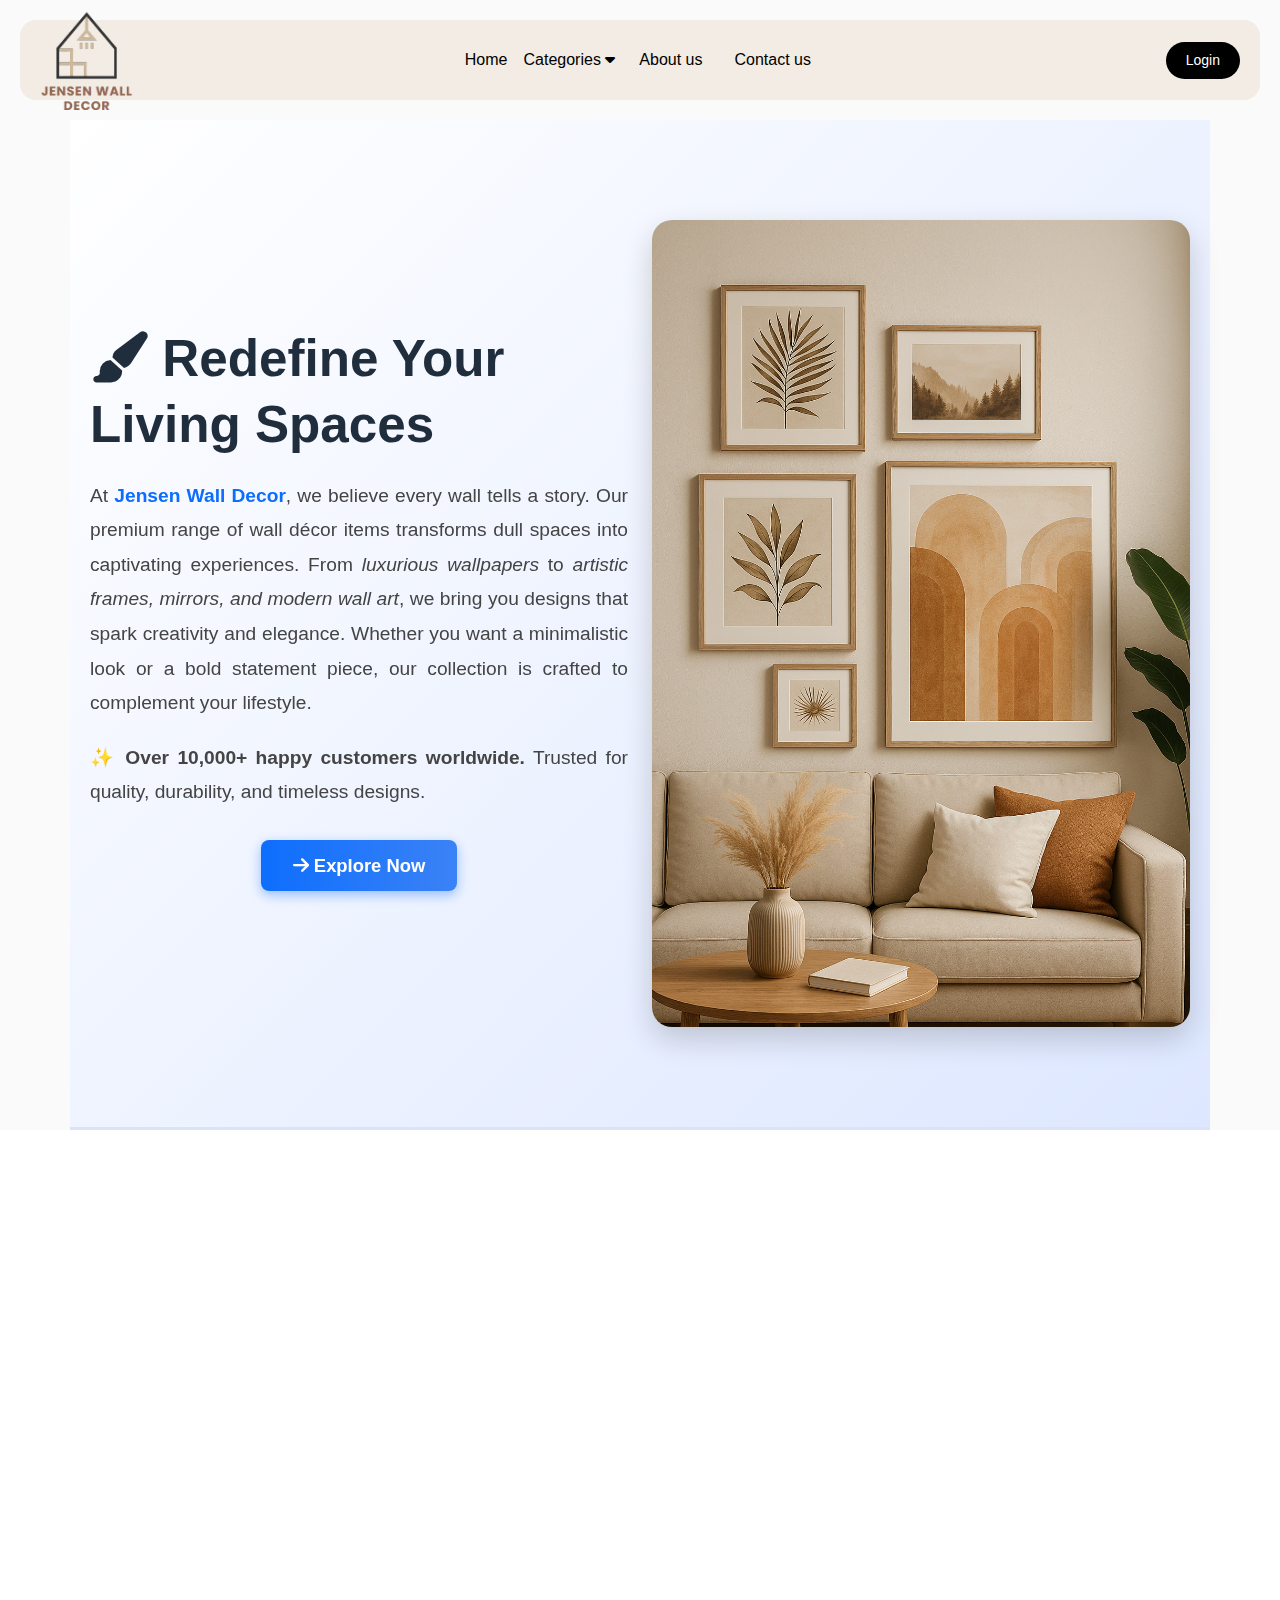
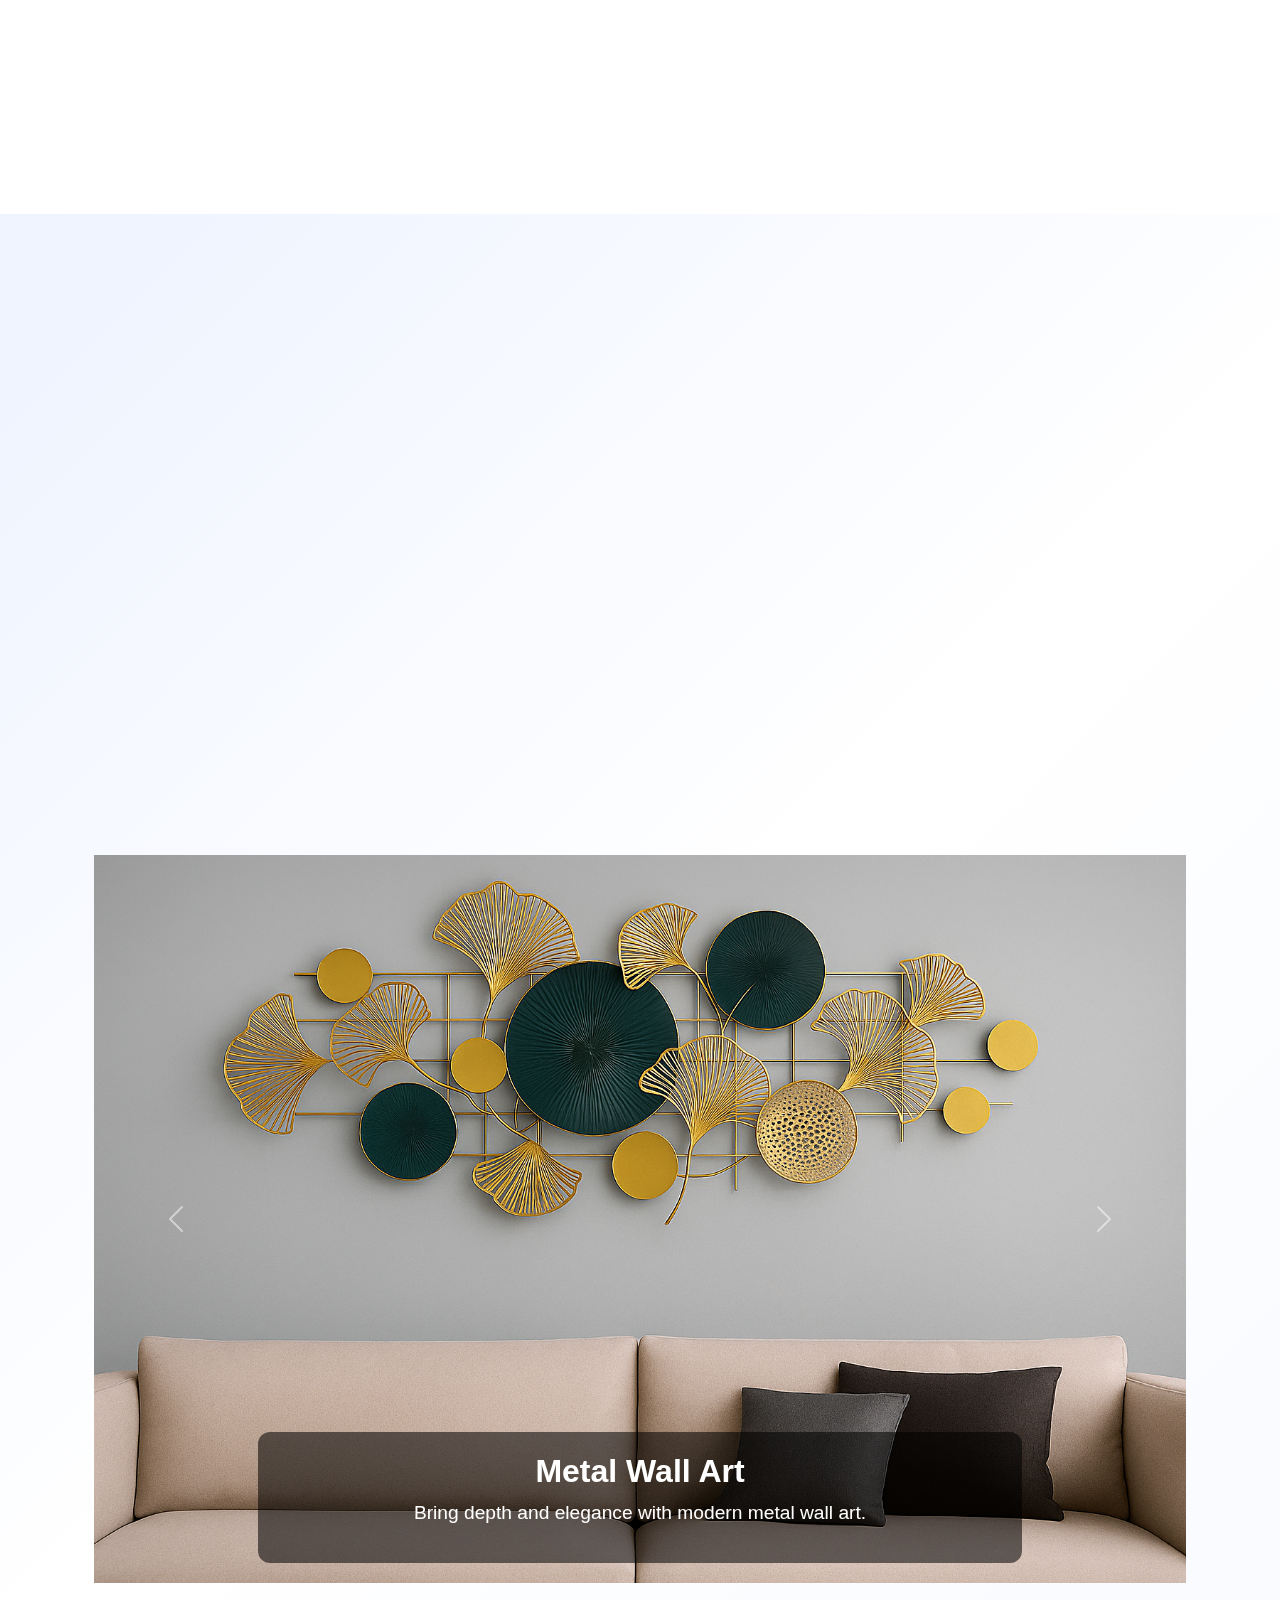
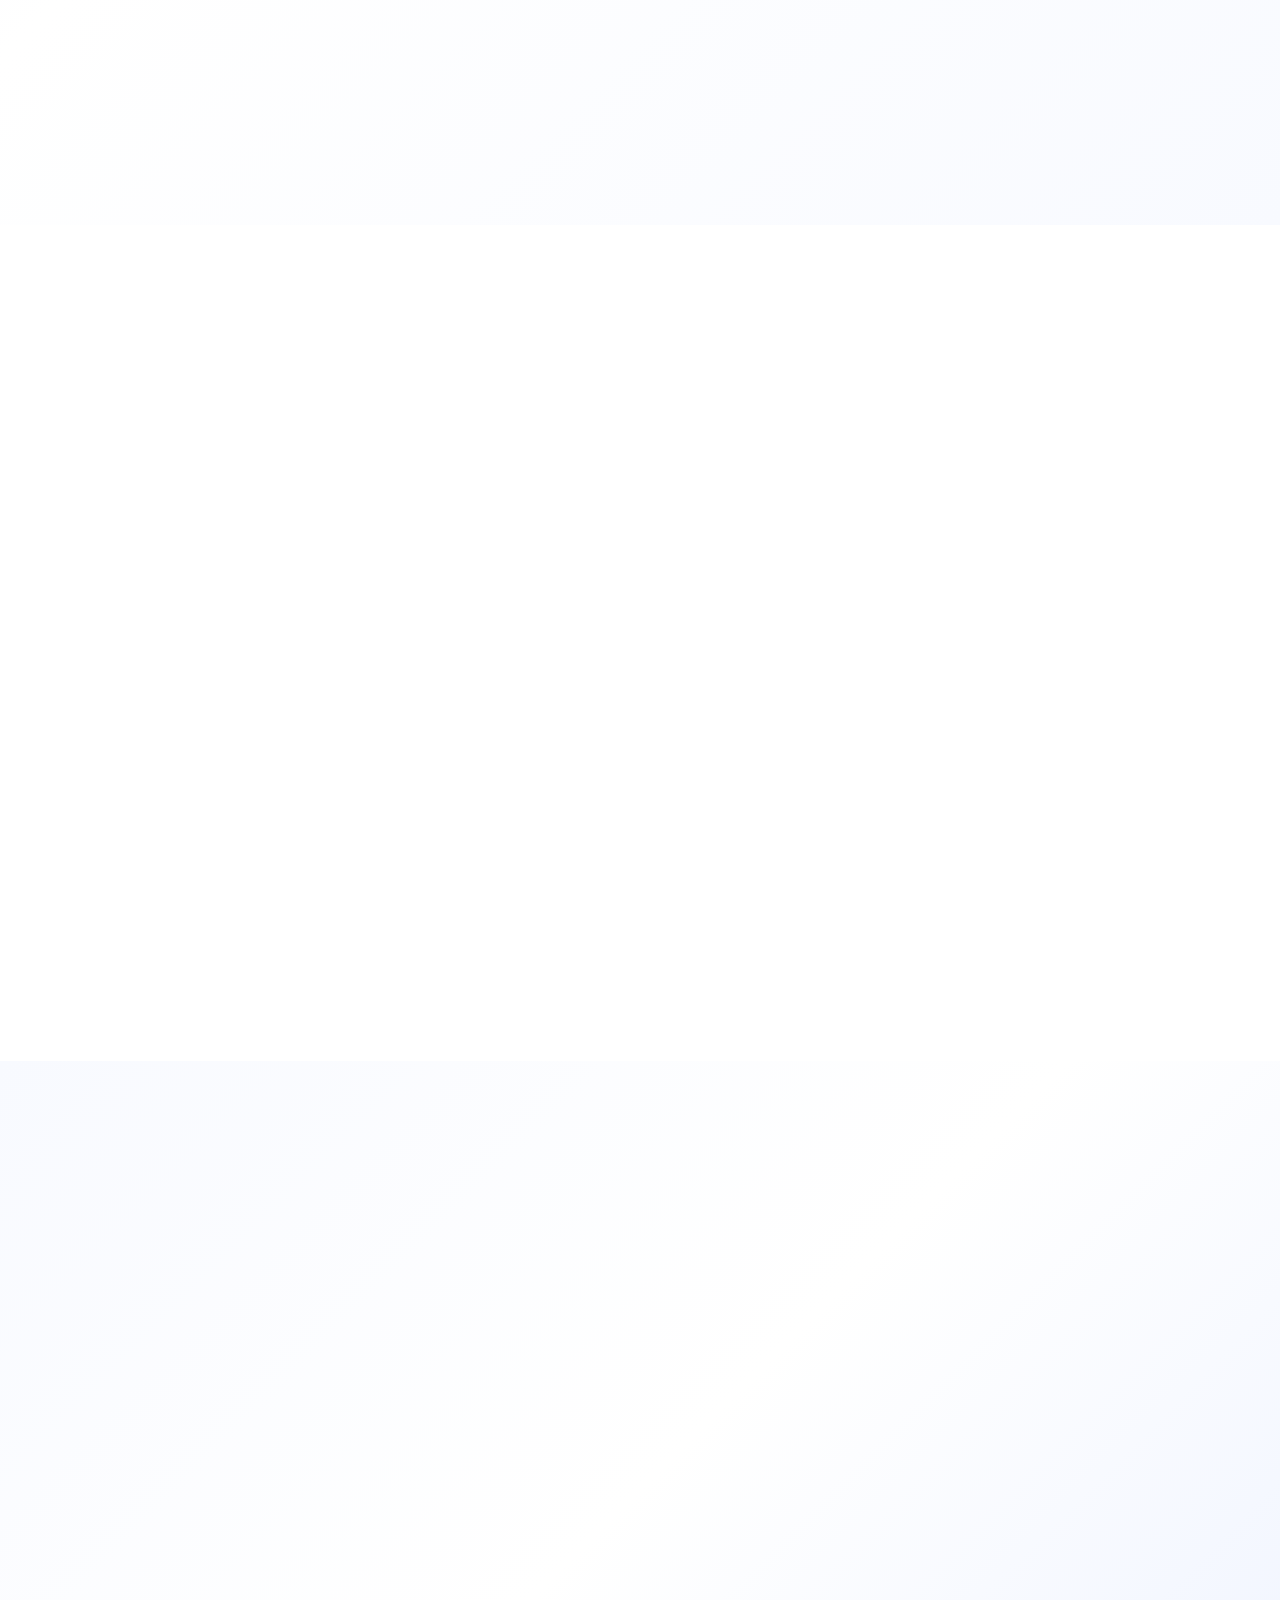
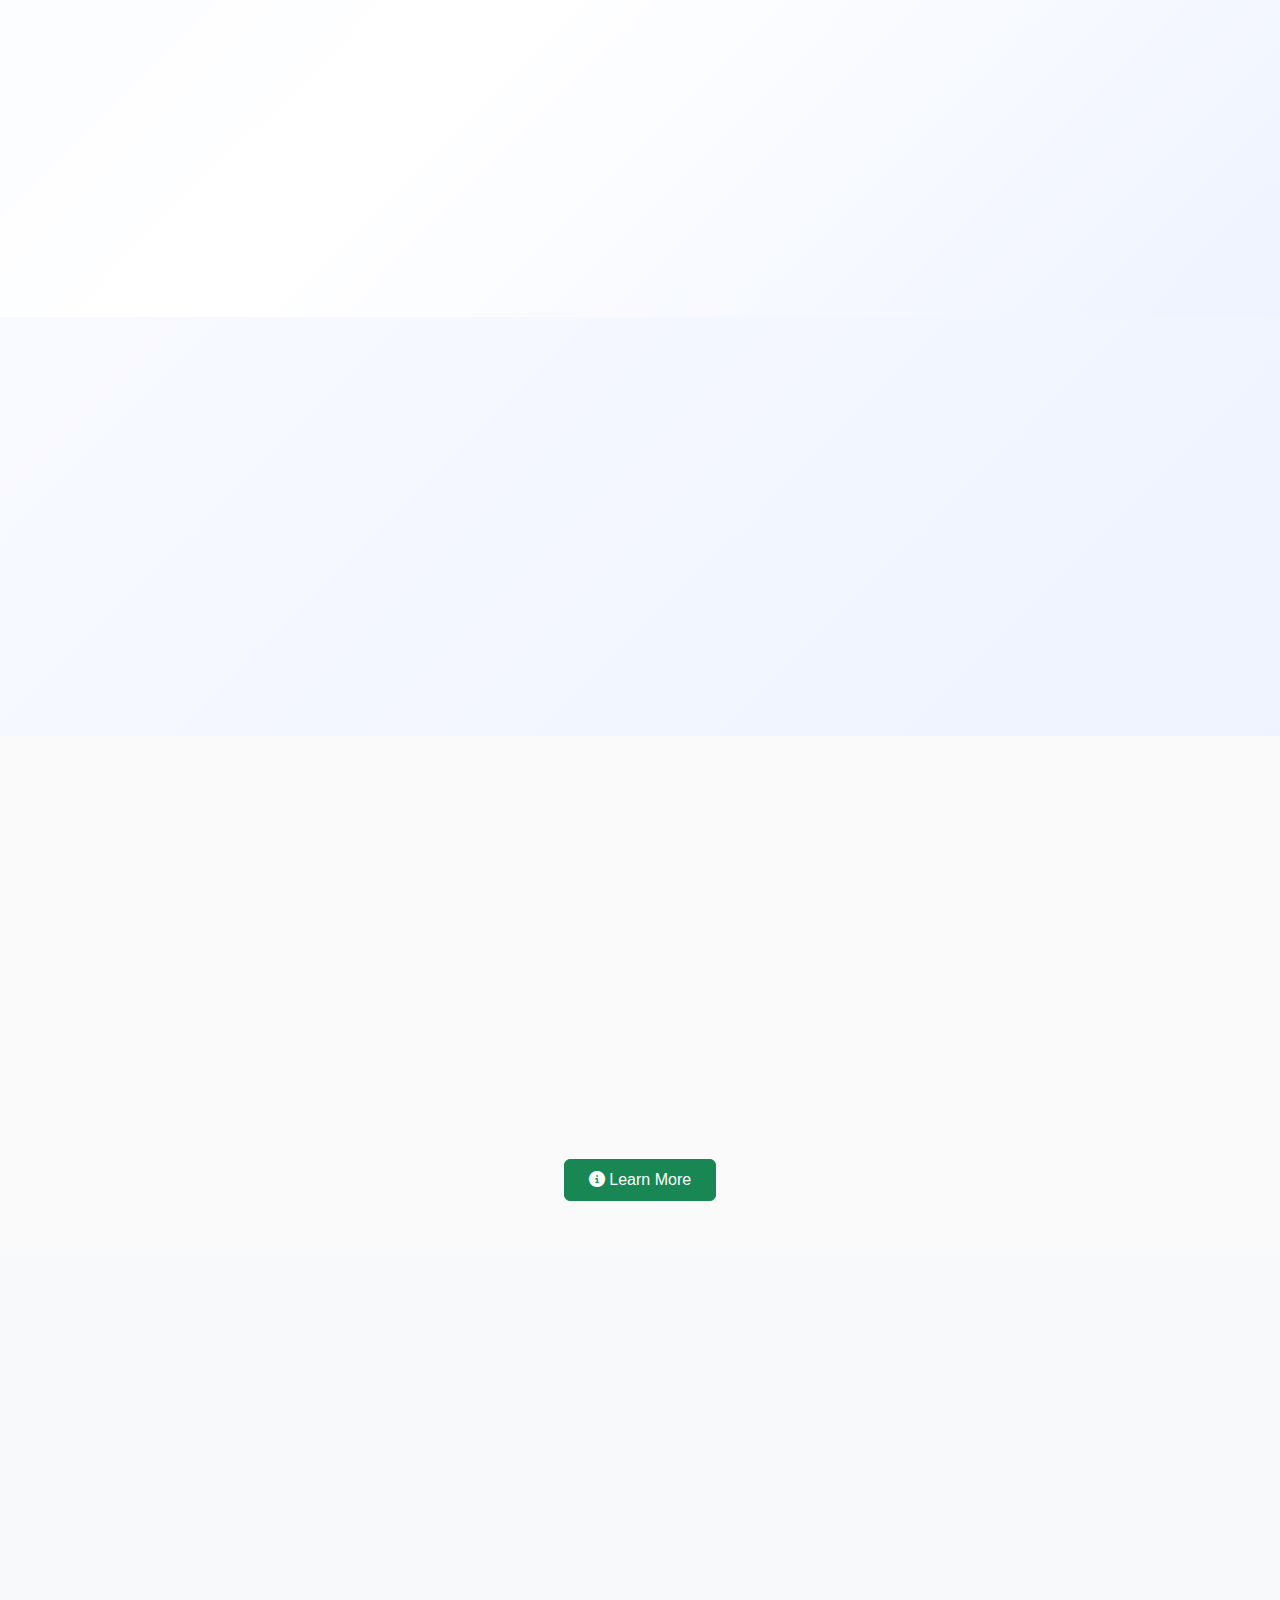
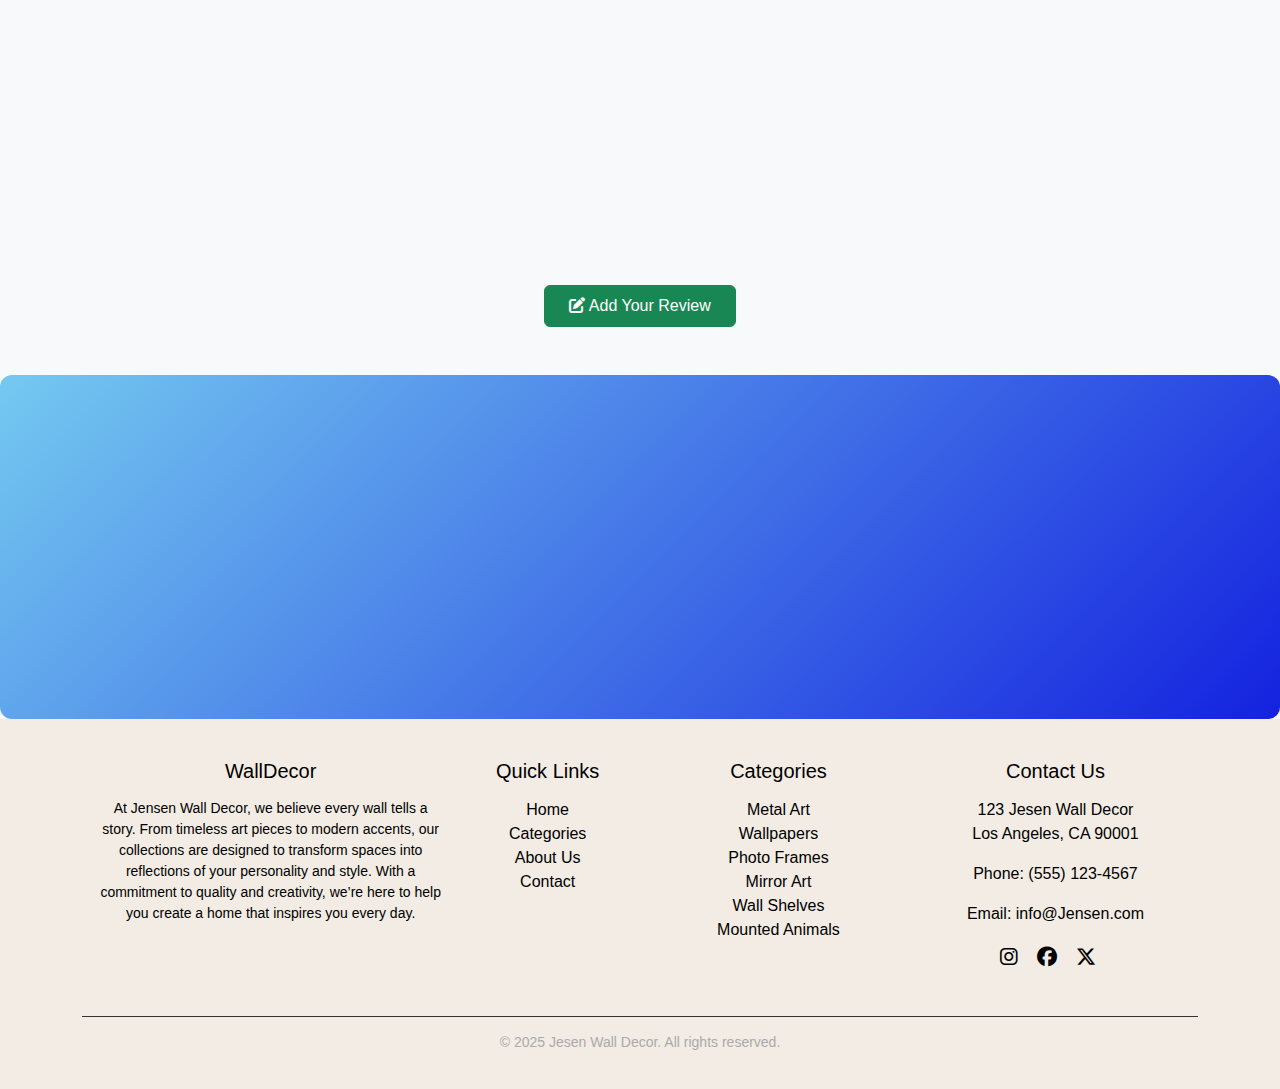
<file: with every thing/about.html>
<!DOCTYPE html>
<html lang="en">
<head>
  <meta charset="UTF-8">
  <meta name="viewport" content="width=device-width, initial-scale=1.0">
  <title>Jensen Wall Decor</title>


  <link href="https://cdn.jsdelivr.net/npm/bootstrap@5.3.3/dist/css/bootstrap.min.css" rel="stylesheet">


  <link href="https://cdnjs.cloudflare.com/ajax/libs/font-awesome/6.6.0/css/all.min.css" rel="stylesheet">


  <link href="https://cdn.jsdelivr.net/npm/aos@2.3.4/dist/aos.css" rel="stylesheet">
<link rel="stylesheet" href="./about.css">
 


</head>
<body>
   <nav class="navbar navbar-expand-lg ">
  <div class="container-fluid">
   
    <a class="navbar-brand me-auto" href="#"><img src="./Asset/aaaaaaalogooooooo.PNG back.PNG" alt="Jensen Logo" class="logo"></a>

    <div class="offcanvas offcanvas-end" tabindex="-1" id="offcanvasNavbar"
      aria-labelledby="offcanvasNavbarLabel">
      <div class="offcanvas-header">
        <h5 class="offcanvas-title" id="offcanvasNavbarLabel">Logo</h5>
        <button type="button" class="btn-close" data-bs-dismiss="offcanvas" aria-label="Close"></button>
      </div>

      <div class="offcanvas-body">
        <ul class="navbar-nav justify-content-center flex-grow-1 pe-3">

          <li class="nav-item">
            <a class="nav-link " aria-current="page" href="./index.html">Home</a>
          </li>
<li class="nav-item dropdown">

  <a class="nav-link" href="./category.html">Categories  <i class="fa-solid fa-caret-down"></i></a>

  
  <div class="dropdown-menu px-3 rounded-3 border-0 shadow">
    <div class="row">

      <div class="col-sm-6">
        <a href="./category.html#metal">
          <div class="d-flex align-items-center py-3 px-1 rounded-3">
            <div class="icon px-3 bg-warning-subtle rounded-3 fs-1">
              <i class="bi bi-palette"></i>
            </div>
            <div class="text ps-3">
              <h5>Metal Wall Art</h5>
              <div>Bold, striking, and timeless — metal wall art adds depth and character to any space.</div>
            </div>
          </div>
        </a>
      </div>

      <div class="col-sm-6">
        <a href="./category.html#wallpaper">
          <div class="d-flex align-items-center py-3 px-1 rounded-3">
            <div class="icon px-3 bg-danger-subtle rounded-3 fs-1">
              <i class="bi bi-brush"></i>
            </div>
            <div class="text ps-3">
              <h5>Wallpapers</h5>
              <div>From subtle textures to vibrant patterns, our wallpapers transform plain walls into stunning backdrops.</div>
            </div>
          </div>
        </a>
      </div>

      <div class="col-sm-6">
        <a href="./category.html#photo">
          <div class="d-flex align-items-center py-3 px-1 rounded-3">
            <div class="icon px-3 bg-success-subtle rounded-3 fs-1">
              <i class="bi bi-image"></i>
            </div>
            <div class="text ps-3">
              <h5>Photo Frames</h5>
              <div>Capture your memories in elegant frames that complement your walls and highlight your moments.</div>
            </div>
          </div>
        </a>
      </div>

      <div class="col-sm-6">
        <a href="./category.html#mirror">
          <div class="d-flex align-items-center py-3 px-1 rounded-3">
            <div class="icon px-3 bg-secondary-subtle rounded-3 fs-1">
              <i class="bi bi-square"></i>
            </div>
            <div class="text ps-3">
              <h5>Mirrors</h5>
              <div>Stylish and versatile mirrors that add light, depth, and elegance to any room.</div>
            </div>
          </div>
        </a>
      </div>

      

      <div class="col-sm-6">
        <a href="./category.html#shelves">
          <div class="d-flex align-items-center py-3 px-1 rounded-3">
            <div class="icon px-3 bg-info-subtle rounded-3 fs-1">
              <i class="bi bi-grid"></i>
            </div>
            <div class="text ps-3">
              <h5>Wall Shelves</h5>
              <div>Practical meets stylish — shelves keep your space organized with a modern touch.</div>
            </div>
          </div>
        </a>
      </div>

      <div class="col-sm-6">
        <a href="./category.html#animals">
          <div class="d-flex align-items-center py-3 px-1 rounded-3">
            <div class="icon px-3 bg-primary-subtle rounded-3 fs-1">
              <i class="bi bi-shield"></i>
            </div>
            <div class="text ps-3">
              <h5>Wall Mounted Animals</h5>
              <div>Unique and artistic mounted animal designs adding rustic charm and bold touch.</div>
            </div>
          </div>
        </a>
      </div>

    </div>
  </div>
</li>




          <li class="nav-item">
            <a class="nav-link mx-lg-2" href="./about.html">About us</a>
          </li>

   
          <li class="nav-item">
            <a class="nav-link mx-lg-2" href="./form.html">Contact us</a>
          </li>
        </ul>
      </div>
    </div>

    
    <a href="./login.html" class="login-button">Login</a>


 
    <button class="navbar-toggler pe-0" type="button" data-bs-toggle="offcanvas"
      data-bs-target="#offcanvasNavbar" aria-controls="offcanvasNavbar" aria-label="Toggle navigation">
      <span class="navbar-toggler-icon"></span>
    </button>
  </div>
</nav>

  
  <div class="container hero-section">
    <div class="row align-items-center">
      
    
      <div class="col-md-6 hero-text" data-aos="fade-right">
        <h1 ><i class="fa-solid fa-paintbrush"></i> Redefine Your Living Spaces</h1>
        <p>
          At <span class="highlight">Jensen Wall Decor</span>, we believe every wall tells a story. 
          Our premium range of wall décor items transforms dull spaces into captivating experiences.  
          From <em>luxurious wallpapers</em> to <em>artistic frames, mirrors, and modern wall art</em>, 
          we bring you designs that spark creativity and elegance.  
          Whether you want a minimalistic look or a bold statement piece, our collection is crafted to complement your lifestyle.
        </p>
        <p>
          <strong>✨ Over 10,000+ happy customers worldwide.</strong>  
          Trusted for quality, durability, and timeless designs.
        </p>
        
        <button id="exploreBtn" class="btn hero-btn">
          <i class="fa-solid fa-arrow-right"></i> Explore Now
        </button>
      </div>

     
      <div class="col-md-6 hero-img text-center" data-aos="fade-left">
        <img src="./Assets/ChatGPT Image Sep 4, 2025, 11_52_19 PM.png" alt="Wall Decor Preview" class="img-fluid">
      </div>

    </div>
  </div>

 
  <section class="values-section">
    <div class="container">
      <h2 data-aos="fade-up"><i class="fa-solid fa-gem"></i> Our Core Values & Philosophy</h2>
      <div class="row g-4">
        <div class="col-md-6 col-lg-3" data-aos="fade-up" data-aos-delay="100">
          <div class="value-card">
            <i class="fa-solid fa-lightbulb"></i>
            <h4>Creativity</h4>
            <p>We design décor solutions that ignite imagination and make walls come alive with unique expressions.</p>
          </div>
        </div>
        <div class="col-md-6 col-lg-3" data-aos="fade-up" data-aos-delay="200">
          <div class="value-card">
            <i class="fa-solid fa-award"></i>
            <h4>Quality</h4>
            <p>Every product is crafted with premium materials ensuring long-lasting durability and elegance.</p>
          </div>
        </div>
        <div class="col-md-6 col-lg-3" data-aos="fade-up" data-aos-delay="300">
          <div class="value-card">
            <i class="fa-solid fa-rocket"></i>
            <h4>Innovation</h4>
            <p>We continuously explore new ideas and techniques to bring modern, trendsetting décor to your home.</p>
          </div>
        </div>
        <div class="col-md-6 col-lg-3" data-aos="fade-up" data-aos-delay="400">
          <div class="value-card">
            <i class="fa-solid fa-leaf"></i>
            <h4>Sustainability</h4>
            <p>We believe in eco-friendly solutions, ensuring our designs respect both nature and your lifestyle.</p>
          </div>
        </div>
      </div>

      <p class="customer-centric" data-aos="zoom-in" data-aos-delay="500">
        🌟 We deliver décor solutions tailored to every customer’s <span class="highlight">taste and space</span>.
      </p>
    </div>
  </section>

 
  <section class="products-section">
    <div class="container">
      <h2 data-aos="fade-up"><i class="fa-solid fa-layer-group"></i> Our Products & Specialization</h2>
      <div class="row g-4">
        <div class="col-md-6 col-lg-4" data-aos="fade-up" data-aos-delay="100">
          <div class="product-card">
            <i class="fa-solid fa-shapes"></i>
            <h5>Metal Wall Art</h5>
            <p>Stylish metal designs that add depth, elegance, and modern appeal to your walls.</p>
          </div>
        </div>
        <div class="col-md-6 col-lg-4" data-aos="fade-up" data-aos-delay="200">
          <div class="product-card">
            <i class="fa-solid fa-scroll"></i>
            <h5>Wallpapers</h5>
            <p>Premium wallpapers with endless patterns, textures, and finishes for every mood.</p>
          </div>
        </div>
        <div class="col-md-6 col-lg-4" data-aos="fade-up" data-aos-delay="300">
          <div class="product-card">
            <i class="fa-solid fa-image"></i>
            <h5>Photo Frame Art</h5>
            <p>Artistic frames that capture memories while elevating your interior’s aesthetic.</p>
          </div>
        </div>
        <div class="col-md-6 col-lg-4" data-aos="fade-up" data-aos-delay="400">
          <div class="product-card">
            <i class="fa-regular fa-circle"></i>
            <h5>Mirrors</h5>
            <p>Decorative mirrors that expand your space with light and sophistication.</p>
          </div>
        </div>
        <div class="col-md-6 col-lg-4" data-aos="fade-up" data-aos-delay="500">
          <div class="product-card">
            <i class="fa-solid fa-box"></i>
            <h5>Shelves</h5>
            <p>Functional yet stylish shelves that combine storage with decorative appeal.</p>
          </div>
        </div>
        <div class="col-md-6 col-lg-4" data-aos="fade-up" data-aos-delay="600">
          <div class="product-card">
            <i class="fa-solid fa-dog"></i>
            <h5>Wall Mounted Animals</h5>
            <p>Unique, bold pieces that bring character and creativity to modern interiors.</p>
          </div>
        </div>
      </div>
      <div class="container my-5">


 
  <div id="demoCarousel" class="carousel slide" data-bs-ride="carousel">
    <div class="carousel-inner">
     
      <div class="carousel-item active">
        <img src="./Assets/metal.png" class="d-block w-100" alt="Slide 1">
        <div class="carousel-caption">
          <h5>Metal Wall Art</h5>
          <p>Bring depth and elegance with modern metal wall art.</p>
        </div>
      </div>
      
      <div class="carousel-item">
        <img src="./Assets/wallpaper2.PNG" class="d-block w-100" alt="Slide 2">
        <div class="carousel-caption">
          <h5>Wallpapers</h5>
          <p>Endless patterns & textures to match every mood.</p>
        </div>
      </div>
      
      <div class="carousel-item">
        <img src="./Assets/painting.PNG" class="d-block w-100" alt="Slide 3">
        <div class="carousel-caption">
          <h5>Photo Frame Art</h5>
          <p>Frames that preserve memories & style together.</p>
        </div>
      </div>
      
      <div class="carousel-item">
        <img src="./Assets/mirror2.PNG" class="d-block w-100" alt="Slide 4">
        <div class="carousel-caption">
          <h5>Mirrors</h5>
          <p>Add sophistication & brightness with mirror art.</p>
        </div>
      </div>
      
      <div class="carousel-item">
        <img src="./Assets/shevels1.jpeg" class="d-block w-100" alt="Slide 5">
        <div class="carousel-caption">
          <h5>Wall Shelves</h5>
          <p>Smart storage with elegant wall-mounted shelves.</p>
        </div>
      </div>
     
      <div class="carousel-item">
        <img src="./Assets/wall animal.PNG" class="d-block w-100" alt="Slide 6">
        <div class="carousel-caption">
          <h5>Wall Mounted Animals</h5>
          <p>Bold statement décor for creative interiors.</p>
        </div>
      </div>
    </div>

    
    <button class="carousel-control-prev" type="button" data-bs-target="#demoCarousel" data-bs-slide="prev">
      <span class="carousel-control-prev-icon"></span>
    </button>
    <button class="carousel-control-next" type="button" data-bs-target="#demoCarousel" data-bs-slide="next">
      <span class="carousel-control-next-icon"></span>
    </button>
  </div>

 

</div>

      <p class="customer-centric" data-aos="zoom-in" data-aos-delay="700">
        🌟 Our products stand out with <span class="highlight">unique designs</span> and <span class="highlight">premium quality</span> that transform your walls into masterpieces.
      </p>
    </div>
  </section>

  
  <section class="usp-section">
    <div class="container">
      <h2 data-aos="fade-up"><i class="fa-solid fa-star"></i> Why Choose Us</h2>
      <div class="row g-4">
        <div class="col-md-4" data-aos="fade-up" data-aos-delay="100">
          <div class="usp-card">
            <i class="fa-solid fa-gem"></i>
            <h5>High Quality & Durable</h5>
            <p>Crafted with premium materials to ensure long-lasting beauty and reliability.</p>
          </div>
        </div>
        <div class="col-md-4" data-aos="fade-up" data-aos-delay="200">
          <div class="usp-card">
            <i class="fa-solid fa-tag"></i>
            <h5>Affordable Luxury</h5>
            <p>Luxury wall décor solutions made accessible at prices you’ll love.</p>
          </div>
        </div>
        <div class="col-md-4" data-aos="fade-up" data-aos-delay="300">
          <div class="usp-card">
            <i class="fa-solid fa-border-all"></i>
            <h5>Wide Range</h5>
            <p>A vast collection of designs for every home and office environment.</p>
          </div>
        </div>
        <div class="col-md-6" data-aos="fade-up" data-aos-delay="400">
          <div class="usp-card">
            <i class="fa-solid fa-pen-ruler"></i>
            <h5>Customization</h5>
            <p>Personalized décor tailored to match your unique style and preferences.</p>
          </div>
        </div>
        <div class="col-md-6" data-aos="fade-up" data-aos-delay="500">
          <div class="usp-card">
            <i class="fa-solid fa-people-group"></i>
            <h5>Trusted by Customers</h5>
            <p>Loved by thousands of satisfied customers who trust us for style and quality.</p>
          </div>
        </div>
      </div>
      <p class="customer-centric" data-aos="zoom-in" data-aos-delay="600">
        🌟 Choosing <span class="highlight">Jensen Wall Decor</span> means investing in <span class="highlight">quality, style, and trust</span>.
      </p>
    </div>
  </section>
   
  <section class="team-section">
    <div class="container">
      <h2 data-aos="fade-up"><i class="fa-solid fa-users"></i> Meet Our Creative Team</h2>
      <p class="team-intro" data-aos="fade-up" data-aos-delay="100">
        Behind every masterpiece at <span class="highlight">Jensen Wall Decor</span> is a team of passionate designers, artisans, 
        and creative thinkers with years of experience in the wall décor industry.
      </p>
      <div class="row g-4">
        <div class="col-md-4" data-aos="fade-up" data-aos-delay="200">
          <div class="team-card">
            <img src="./Assets/2nd.png" alt="Lead Designer" class="img-fluid rounded-circle mb-3">
            <h5>Emma Johnson</h5>
            <p class="role">Lead Designer</p>
            <p class="desc">Expert in luxury wallpapers and modern design trends with 10+ years of industry experience.</p>
          </div>
        </div>
        <div class="col-md-4" data-aos="fade-up" data-aos-delay="300">
          <div class="team-card">
            <img src="./Assets/men.jpeg" alt="Master Artisan" class="img-fluid rounded-circle mb-3">
            <h5>David Miller</h5>
            <p class="role">Master Artisan</p>
            <p class="desc">Specializes in handmade metal wall art and intricate detailing that adds elegance to interiors.</p>
          </div>
        </div>
        <div class="col-md-4" data-aos="fade-up" data-aos-delay="400">
          <div class="team-card">
            <img src="./Assets/1st.png" alt="Creative Strategist" class="img-fluid rounded-circle mb-3">
            <h5>Sophia Lee</h5>
            <p class="role">Creative Strategist</p>
            <p class="desc">Brings innovative ideas and ensures our décor solutions match customer lifestyles perfectly.</p>
          </div>
        </div>
      </div>

      <p class="customer-centric" data-aos="zoom-in" data-aos-delay="500">
        🌟 Our <span class="highlight">expertise & passion</span> ensure that every wall décor piece we create is timeless, stylish, and meaningful.
      </p>
    </div>
  </section>
  <section class="achievements-section py-5 bg-light">
  <div class="container ">
    <h2 class="text-center mb-5 fw-bold display-6 text-dark" data-aos="fade-up">
      <i class="fa-solid fa-trophy text-primary"></i> Our Achievements & Milestones
    </h2>

    <div class="row g-4 text-center">
      
      <div class="col-md-3 col-sm-6" data-aos="zoom-in" data-aos-delay="100">
        <div class="card achievement-card shadow-sm h-100 border-0">
          <div class="card-body">
            <i class="fa-solid fa-clipboard-check fa-3x text-primary mb-3"></i>
            <h3 class="fw-bold text-dark">250+</h3>
            <h5 class="text-muted">Projects Completed</h5>
            <p class="small">Delivering excellence in wall décor projects worldwide.</p>
          </div>
        </div>
      </div>

      <div class="col-md-3 col-sm-6" data-aos="zoom-in" data-aos-delay="200">
        <div class="card achievement-card shadow-sm h-100 border-0">
          <div class="card-body">
            <i class="fa-solid fa-users fa-3x text-primary mb-3"></i>
            <h3 class="fw-bold text-dark">10,000+</h3>
            <h5 class="text-muted">Satisfied Clients</h5>
            <p class="small">Over 10,000+ happy clients across the globe.</p>
          </div>
        </div>
      </div>

      <div class="col-md-3 col-sm-6" data-aos="zoom-in" data-aos-delay="300">
        <div class="card achievement-card shadow-sm h-100 border-0">
          <div class="card-body">
            <i class="fa-solid fa-medal fa-3x text-primary mb-3"></i>
            <h3 class="fw-bold text-dark">15</h3>
            <h5 class="text-muted">Awards</h5>
            <p class="small">Recognized for creativity, quality, and innovation.</p>
          </div>
        </div>
      </div>

      <div class="col-md-3 col-sm-6" data-aos="zoom-in" data-aos-delay="400">
        <div class="card achievement-card shadow-sm h-100 border-0">
          <div class="card-body">
            <i class="fa-solid fa-certificate fa-3x text-primary mb-3"></i>
            <h3 class="fw-bold text-dark">20</h3>
            <h5 class="text-muted">Certifications</h5>
            <p class="small">Certified for high standards and sustainability practices.</p>
          </div>
        </div>
      </div>

    </div>
  </div>
</section>
<section class="sustainability-section py-5">
  <div class="container">
    <h2 class="text-center mb-4 fw-bold" data-aos="fade-up">
      <i class="fa-solid fa-leaf text-success"></i> Sustainability & Ethical Practices
    </h2>
    <p class="text-center text-muted mb-5" data-aos="fade-up" data-aos-delay="100">
      We are committed to building a greener future with sustainable décor choices.  
      Our initiatives ensure responsibility towards both <strong>customers</strong> and <strong>nature</strong>.
    </p>
    <div class="row g-4">
      <div class="col-md-3" data-aos="zoom-in" data-aos-delay="100">
        <div class="card text-center shadow-sm h-100 border-0">
          <div class="card-body">
            <i class="fa-solid fa-seedling fa-3x text-success mb-3"></i>
            <h5 class="fw-bold">Recyclable Materials</h5>
            <p class="text-muted">Using recyclable & biodegradable materials to minimize waste.</p>
          </div>
        </div>
      </div>
      <div class="col-md-3" data-aos="zoom-in" data-aos-delay="200">
        <div class="card text-center shadow-sm h-100 border-0">
          <div class="card-body">
            <i class="fa-solid fa-recycle fa-3x text-success mb-3"></i>
            <h5 class="fw-bold">Waste Reduction</h5>
            <p class="text-muted">We reduce waste through conscious design and production.</p>
          </div>
        </div>
      </div>
      <div class="col-md-3" data-aos="zoom-in" data-aos-delay="300">
        <div class="card text-center shadow-sm h-100 border-0">
          <div class="card-body">
            <i class="fa-solid fa-solar-panel fa-3x text-success mb-3"></i>
            <h5 class="fw-bold">Energy Efficient</h5>
            <p class="text-muted">Energy-efficient processes power our eco-friendly production.</p>
          </div>
        </div>
      </div>
      <div class="col-md-3" data-aos="zoom-in" data-aos-delay="400">
        <div class="card text-center shadow-sm h-100 border-0">
          <div class="card-body">
            <i class="fa-solid fa-hand-holding-heart fa-3x text-success mb-3"></i>
            <h5 class="fw-bold">Ethical Sourcing</h5>
            <p class="text-muted">We source responsibly, supporting ethical trade and artisans.</p>
          </div>
        </div>
      </div>
    </div>


    <div class="text-center mt-4">
      <button id="ecoBtn" class="btn btn-success px-4 py-2">
        <i class="fa-solid fa-circle-info"></i> Learn More
      </button>
    </div>
  </div>
</section>
<section id="testimonials" class="py-5 bg-light">
  <div class="container">
    <h2 class="text-center fw-bold mb-5" data-aos="fade-up">
      <i class="fa-solid fa-comment-dots text-success"></i> What our customer say's
    </h2>
    <div class="row g-4">
      <div class="col-md-6 col-lg-3" data-aos="zoom-in" data-aos-delay="100">
        <div class="card testimonial-card h-100 text-center p-3">
          <img src="./Assets/eshaal.png" class="rounded-circle w-50 mx-auto mb-3 shadow" alt="Customer 1">
          <div class="card-body">
            <p>
              <h3>juliya</h3>
              Customer service was super helpful.
              The wall shelves fit perfectly in my office.
              I love the sleek and modern design.
              The installation was quick and hassle-free.
              
            </p>
            <div class="text-warning fs-3">
              ★★★★☆
            </div>
          </div>
        </div>
      </div>
      
      <div class="col-md-6 col-lg-3" data-aos="zoom-in" data-aos-delay="200">
  <div class="card testimonial-card h-100 text-center p-3">
    <img src="./Assets/undefined_give_me_the_image_of (6).png" class="rounded-circle w-50 mx-auto mb-3 shadow" alt="Customer 2">
    <div class="card-body">
      <h3>Saim</h3>
      <p>
        I love the quality of the wall art.  
        It added such a modern and stylish touch to my bedroom.  
        The details are even more beautiful in person.  
      </p>
      <div class="text-warning fs-3">
        ★★★★★
      </div>
    </div>
  </div>
</div>

       <div class="col-md-6 col-lg-3" data-aos="zoom-in" data-aos-delay="200">
        <div class="card testimonial-card h-100 text-center p-3">
          <img src="./Assets/bhuddi.png" class="rounded-circle w-50 mx-auto mb-3 shadow" alt="Customer 2">
          <div class="card-body">
            <h3>Emily</h3>
            <p>
              The wallpaper collection is absolutely stunning.
              It transformed my living room into a warm and cozy space.
              The colors are vibrant yet elegant.
             
            </p>
            <div class="text-warning fs-3">
              ★★★★★
            </div>
          </div>
        </div>
      </div>

      <div class="col-md-6 col-lg-3" data-aos="zoom-in" data-aos-delay="300">
        <div class="card testimonial-card h-100 text-center p-3">
          <img src="./Assets/kashan.png" class="rounded-circle mx-auto w-50 mb-3 shadow" alt="Customer 3">
          <div class="card-body">
            <p>
              <h3>Kashan</h3>
              My metal wall art is the centerpiece of my home.
              Guests always compliment the unique design.
              It was carefully packed and arrived in perfect condition.
              
            </p>
            <div class="text-warning fs-3">
              ★★★★☆
            </div>
          </div>
        </div>
      </div>

    </div>

    <div class="text-center mt-4">
      <button id="testimonialBtn" class="btn btn-success px-4 py-2">
        <i class="fa-solid fa-pen-to-square"></i> Add Your Review
      </button>
    </div>
  </div>
</section>
<section id="cta" class="py-5 bg-success text-white text-center">
  <div class="container" data-aos="fade-up">
    <h2 class="fw-bold mb-3 display-5">🌟 Ready to Elevate Your Walls?</h2>
    <p class="lead mb-4">
      Discover stunning designs and transform your space with our exclusive collection.
    </p>
    <p class="mb-5">
      Whether you’re decorating your home, office, or a special space, 
      our eco-friendly and stylish wall décor is here to inspire you.
    </p>

    <div class="d-flex justify-content-center gap-3 flex-wrap">
      <a href="./category.html"
         id="ctaExploreBtn"
         class="btn btn-light btn-lg px-4 shadow"
         aria-label="Explore Our Collection">
        <i class="fa-solid fa-store"></i> Explore Our Collection
      </a>

      <a href="./form.html"
         id="ctaContactBtn"
         class="btn btn-outline-light btn-lg px-4"
         aria-label="Contact Us">
        <i class="fa-solid fa-envelope"></i> Contact Us
      </a>
    </div>
  </div>
</section>
    <section class="footer">

        <footer>
            <div class="container">
                <div class="row px-3 pt-0">
                    <!-- Brand -->
                    <div class="col-md-4 mb-4">
                        <h5><span style="color:black;">WallDecor</span></h5>
                        <p style="font-size: 14px;">At Jensen Wall Decor, we believe every wall tells a story. From timeless art pieces to modern accents, our collections are designed to transform spaces into reflections of your personality and style. With a commitment to quality and creativity, we’re here to help you create a home that inspires you every day.</p>
                    </div>
                    <!-- Quick Links -->
                    <div class="col-md-2 mb-4 ms">
                        <h5>Quick Links</h5>
                        <ul class="list-unstyled">
                            <li><a href="./index.html">Home</a></li>
                            <li><a href="./category.html">Categories</a></li>
                            <li><a href="./about.html">About Us</a></li>
                            <li><a href="./form.html">Contact</a></li>
                           
                        </ul>
                    </div>
                    <!-- Vehicle Categories -->
                    <div class="col-md-3 mb-4">
                        <h5>Categories</h5>
                        <ul class="list-unstyled">
                            <li><a href="./category.html#metal">Metal Art</a></li>
                            <li><a href="./category.html#wallpaper">Wallpapers</a></li>
                            <li><a href="./category.html#photo">Photo Frames</a></li>
                            <li><a href="./category.html#mirror">Mirror Art</a></li>
                            <li><a href="./category.html#shelves">Wall Shelves</a></li>
                            <li><a href="./category.html#animals">Mounted Animals</a></li>
                        </ul>
                    </div>
                    <!-- Contact -->
                    <div class="col-md-3 mb-4">
                        <h5>Contact Us</h5>
                        <p>123 Jesen Wall Decor<br>Los Angeles, CA 90001</p>
                        <p>Phone: (555) 123-4567</p>
                        <p>Email: info@Jensen.com</p>
                        <div class="social-icons mt-3">
                            <a href="#"><i class="fab fa-instagram"></i></a>
                            <a href="#"><i class="fab fa-facebook"></i></a>
                            <a href="#"><i class="fab fa-x-twitter"></i></a>
                        </div>
                    </div>
                </div>
                <!-- Footer Bottom -->
                <div class="footer-bottom">
                    <p>© 2025 Jesen Wall Decor. All rights reserved.</p>
                </div>
            </div>
        </footer>
    </section>

    <script src="https://ajax.googleapis.com/ajax/libs/jquery/3.7.1/jquery.min.js"></script>

  <script src="https://cdn.jsdelivr.net/npm/bootstrap@5.3.3/dist/js/bootstrap.bundle.min.js"></script>

  <script src="https://cdn.jsdelivr.net/npm/aos@2.3.4/dist/aos.js"></script>

  <script>
    AOS.init();
  </script>

  <script src="about.js"></script>
</body>
</html>
</file>
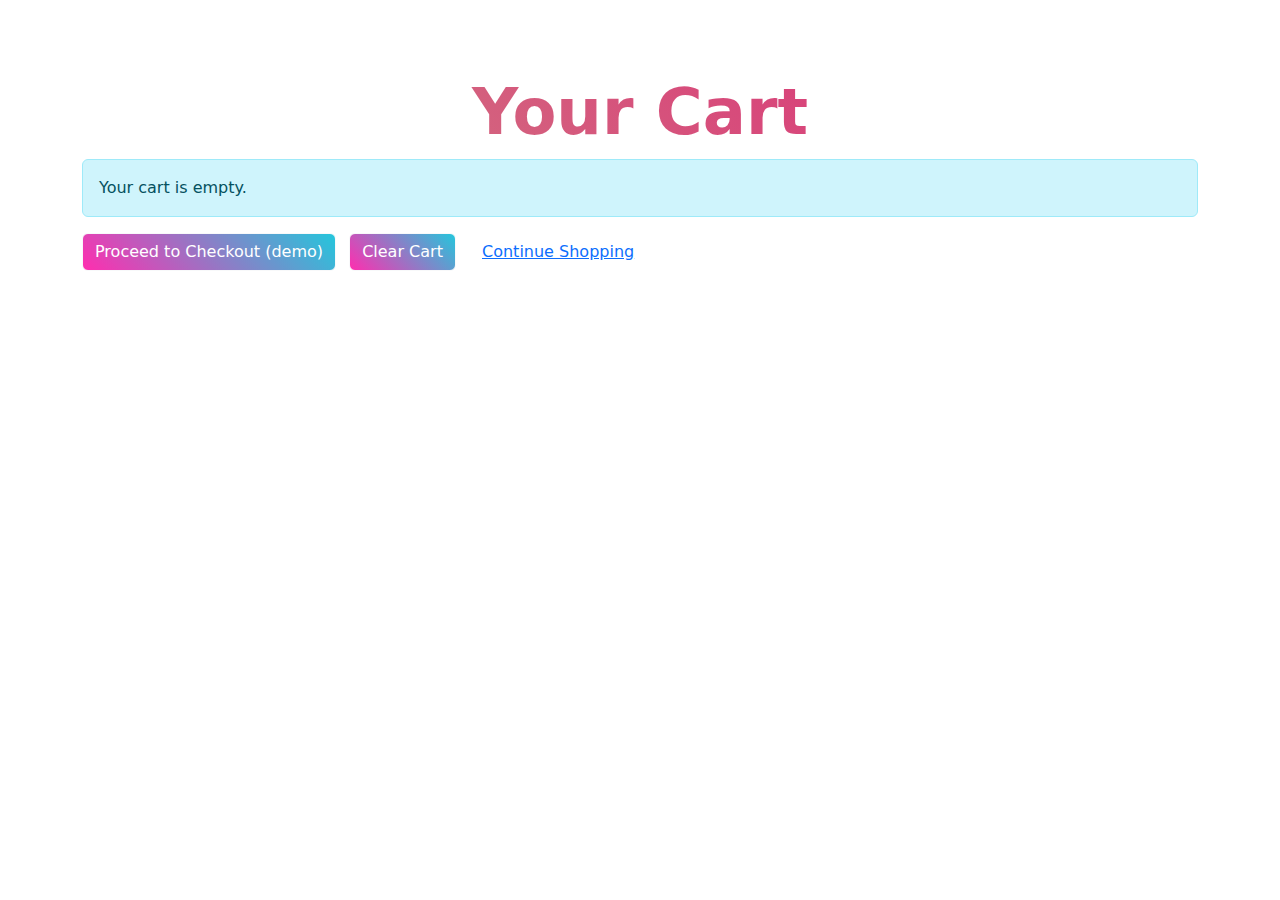
<file: with every thing/cart.html>
<!doctype html>
<html>
<head>
  <meta charset="utf-8">
  <title>Cart — Jensen Wall Decor</title>
  <link href="https://cdn.jsdelivr.net/npm/bootstrap@5.3.3/dist/css/bootstrap.min.css" rel="stylesheet">
</head>
<STYle>
  #clearCart{
     background: linear-gradient(45deg, hsl(323, 100%, 59%), #24c6dc);
      color: white;
  }
  #checkoutBtn{
     background: linear-gradient(45deg, hsl(323, 100%, 59%), #24c6dc);
      color: white;
  }
   h1{
   text-align: center;
      font-weight: 700;
      font-size: 4rem;
      margin-top: 50px;
      background: linear-gradient(45deg, hwb(0 51% 19%), #dd2476 );
      -webkit-background-clip: text;
      -webkit-text-fill-color: transparent;
  }
</STYle>
<body>
  <div class="container py-4">
    <h1>Your Cart</h1>
    <div id="cartArea"></div>
    <div class="mt-3">
      <button id="checkoutBtn" class="btn btn-light">Proceed to Checkout (demo)</button>
      <button id="clearCart" class="btn btn-outline-light ms-2">Clear Cart</button>
      <a href="./category.html" class="btn btn-link ms-2">Continue Shopping</a>
    </div>
  </div>

  <script>
    function safeParse(key){ try { return JSON.parse(localStorage.getItem(key)) || []; } catch(e){ return []; } }
    function safeSave(key, val){ localStorage.setItem(key, JSON.stringify(val)); }

    function renderCart() {
      const items = safeParse('jensen_cart');
      const area = document.getElementById('cartArea');
      if (!items.length) {
        area.innerHTML = '<div class="alert alert-info">Your cart is empty.</div>'; return;
      }
      let html = '<table class="table table-striped"><thead><tr><th>Item</th><th>Brand</th><th>Price</th></tr></thead><tbody>';
      let total = 0;
      items.forEach(it => {
        html += '<tr><td>' + (it.title||'') + '</td><td>' + (it.brand||'') + '</td><td>' + (it.price||'') + '</td></tr>';
        // Try to parse numeric price out of string (best-effort)
        const num = parseFloat((it.price+'').replace(/[^0-9\.\-]/g,'')) || 0;
        total += num;
      });
      html += '</tbody></table>';
      html += '<h4>Total (best-effort): ' + (total ? ('₹' + total) : '—') + '</h4>';
      area.innerHTML = html;
    }

    document.getElementById('clearCart').addEventListener('click', function(){
      if (!confirm('Clear all items from cart?')) return;
      localStorage.removeItem('jensen_cart'); renderCart();
    });

    document.getElementById('checkoutBtn').addEventListener('click', function(){
      alert('Checkout demo — implement payment flow on backend.');
    });

    renderCart();
  </script>
</body>
</html>
</file>
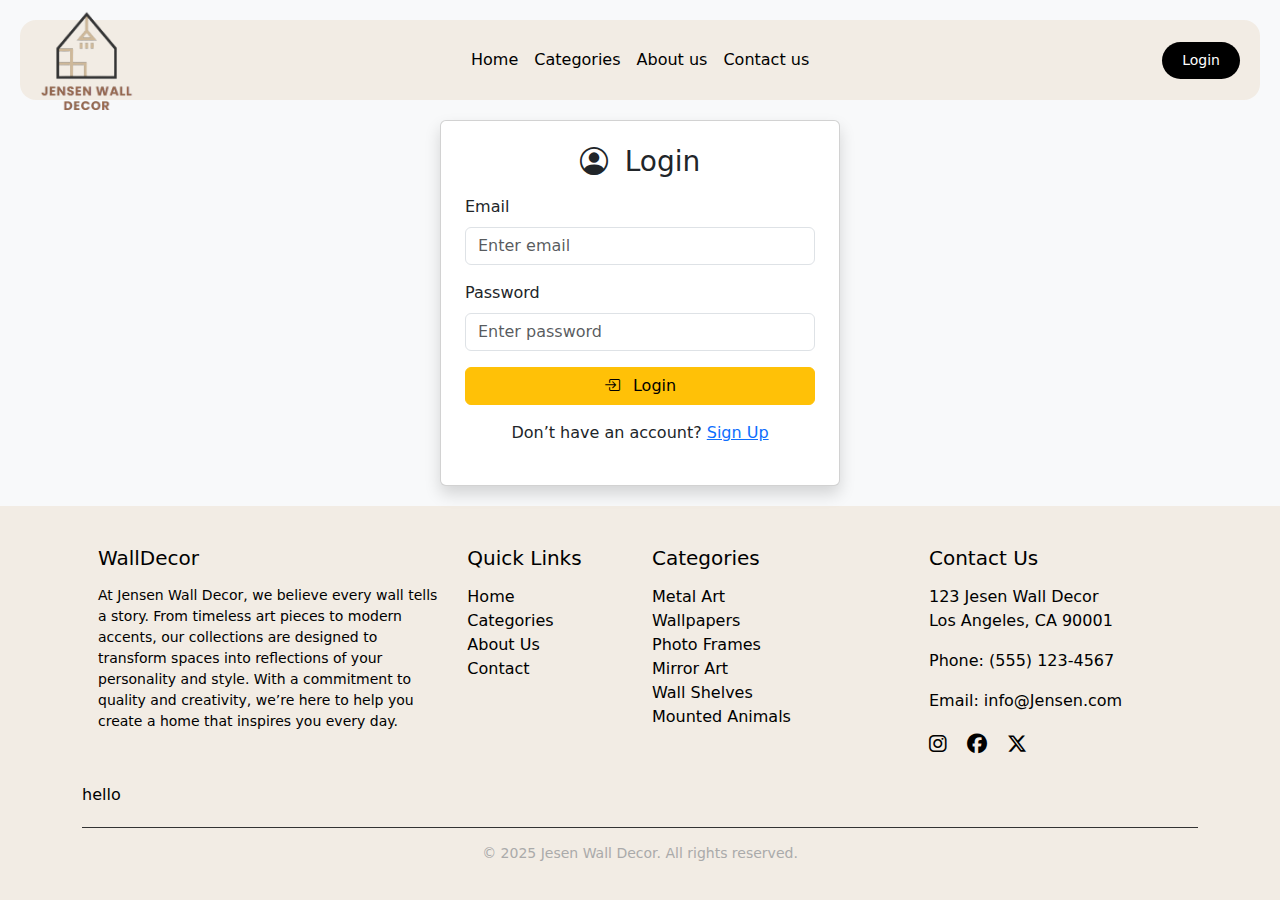
<file: with every thing/login.html>
<!DOCTYPE html>
<html lang="en">
<head>
  <meta charset="UTF-8">
  <meta name="viewport" content="width=device-width, initial-scale=1.0">
  <title>Login</title>
  <link href="https://cdn.jsdelivr.net/npm/bootstrap@5.3.8/dist/css/bootstrap.min.css" rel="stylesheet">
  <link href="https://cdn.jsdelivr.net/npm/bootstrap-icons@1.11.3/font/bootstrap-icons.css" rel="stylesheet">
  <link rel="stylesheet" href="https://cdnjs.cloudflare.com/ajax/libs/font-awesome/6.6.0/css/all.min.css"/>
  <style>
    /* Navbar */
    .navbar {
      background-color: #f2ece4;
      height: 80px;
      margin: 20px;
      border-radius: 16px;
      padding: 8px;
    }
    .logo { max-width: 200px; height: 100px; }
    .navbar-brand { font-weight: 500; font-size: 24px; color: #000; }
    .navbar-brand:hover { color: #fff; }
    .login-button {
      background-color: #000; color: #fff; font-size: 14px;
      border-radius: 50px; padding: 8px 20px; text-decoration: none;
    }
    .login-button:hover { background-color: white; color: #000; }
    .nav-link { color: #000; font-weight: 500; position: relative; }
    .nav-link:hover, .nav-link.active { color: lightblue; }

    /* Footer */
    footer { background-color: #f2ece4; color: black; padding: 40px 0 20px; margin-top: 20px; }
    footer h5 { color: black; margin-bottom: 15px; }
    footer a { color: black; text-decoration: none; }
    footer a:hover { color: grey; }
    .social-icons a { font-size: 20px; margin-right: 15px; color: black; transition: color 0.3s; }
    .social-icons a:hover { color: #0d6efd; }
    .footer-bottom { border-top: 1px solid #333; margin-top: 20px; padding-top: 15px; text-align: center; font-size: 14px; color: #aaa; }
  </style>
</head>
<body class="bg-light d-flex flex-column min-vh-100">

<!-- Navbar -->
<nav class="navbar navbar-expand-lg">
  <div class="container-fluid">
    <a class="navbar-brand me-auto" href="index.html">
      <img src="./Asset/aaaaaaalogooooooo.PNG back.PNG" alt="Jensen Logo" class="logo">
    </a>
    <div class="offcanvas offcanvas-end" tabindex="-1" id="offcanvasNavbar">
      <div class="offcanvas-header">
        <h5 class="offcanvas-title">Menu</h5>
        <button type="button" class="btn-close" data-bs-dismiss="offcanvas"></button>
      </div>
      <div class="offcanvas-body">
        <ul class="navbar-nav justify-content-center flex-grow-1 pe-3">
          <li class="nav-item"><a class="nav-link" href="index.html">Home</a></li>
          <li class="nav-item"><a class="nav-link" href="category.html">Categories</a></li>
          <li class="nav-item"><a class="nav-link" href="about.html">About us</a></li>
          <li class="nav-item"><a class="nav-link" href="form.html">Contact us</a></li>
        </ul>
      </div>
    </div>
    <a href="login.html" class="login-button">Login</a>
    <button class="navbar-toggler pe-0" type="button" data-bs-toggle="offcanvas" data-bs-target="#offcanvasNavbar">
      <span class="navbar-toggler-icon"></span>
    </button>
  </div>
</nav>

<main class="flex-fill d-flex align-items-center justify-content-center">
  <div class="card p-4 shadow w-100" style="max-width: 400px;">
    <h3 class="text-center mb-3"><i class="bi bi-person-circle me-2"></i> Login</h3>
    
    <!-- Form with JS validation -->
    <form onsubmit="validateLogin(event)">
      <div class="mb-3">
        <label class="form-label">Email</label>
        <input type="email" id="email" class="form-control" placeholder="Enter email">
      </div>
      <div class="mb-3">
        <label class="form-label">Password</label>
        <input type="password" id="password" class="form-control" placeholder="Enter password">
      </div>
      <button type="submit" class="btn btn-warning w-100">
        <i class="bi bi-box-arrow-in-right me-2"></i> Login
      </button>
    </form>

    <!-- Sign Up link -->
    <p class="mt-3 text-center">
      Don’t have an account? <a href="signup.html">Sign Up</a>
    </p>
  </div>
</main>
<!-- Footer -->
<footer>
  <div class="container">
    <div class="row px-3">
      <div class="col-md-4 mb-4">
        <h5>WallDecor</h5>
        <p style="font-size: 14px;">At Jensen Wall Decor, we believe every wall tells a story. From timeless art pieces to modern accents, our collections are designed to transform spaces into reflections of your personality and style. With a commitment to quality and creativity, we’re here to help you create a home that inspires you every day.</p>
      </div>
      <div class="col-md-2 mb-4">
        <h5>Quick Links</h5>
        <ul class="list-unstyled">
          <li><a href="index.html">Home</a></li>
          <li><a href="category.html">Categories</a></li>
          <li><a href="about.html">About Us</a></li>
          <li><a href="form.html">Contact</a></li>
        </ul>
      </div>
      <div class="col-md-3 mb-4">
        <h5>Categories</h5>
        <ul class="list-unstyled">
          <li><a href="category.html#metal">Metal Art</a></li>
          <li><a href="category.html#wallpaper">Wallpapers</a></li>
          <li><a href="category.html#photo">Photo Frames</a></li>
          <li><a href="category.html#mirror">Mirror Art</a></li>
          <li><a href="category.html#shelves">Wall Shelves</a></li>
          <li><a href="category.html#animals">Mounted Animals</a></li>
        </ul>
      </div>
      <div class="col-md-3 mb-4">
        <h5>Contact Us</h5>
        <p>123 Jesen Wall Decor<br>Los Angeles, CA 90001</p>
        <p>Phone: (555) 123-4567</p>
        <p>Email: info@Jensen.com</p>
        <div class="social-icons mt-3">
          <a href="#"><i class="fab fa-instagram"></i></a>
          <a href="#"><i class="fab fa-facebook"></i></a>
          <a href="#"><i class="fab fa-x-twitter"></i></a>
        </div>
      </div>
    </div>
    hello
    <div class="footer-bottom">
      <p>© 2025 Jesen Wall Decor. All rights reserved.</p>
    </div>
  </div>
</footer>
<script>
  function validateLogin(event) {
    event.preventDefault(); // form ko submit hone se rokna

    const email = document.getElementById("email").value.trim();
    const password = document.getElementById("password").value.trim();

    // Example correct credentials
    const correctEmail = "admin@example.com";
    const correctPassword = "12345";

    if (email !== correctEmail) {
      alert("You have entered the wrong email. Please enter it again!");
    } else if (password !== correctPassword) {
      alert("You have entered the wrong password. Please enter it again!");
    } else {
      alert("Logged in successfully!");
      window.location.href = "index.html"; // Redirect on success
    }
  }
</script>
<script src="https://cdn.jsdelivr.net/npm/bootstrap@5.3.8/dist/js/bootstrap.bundle.min.js"></script>
</body>
</html>
</file>
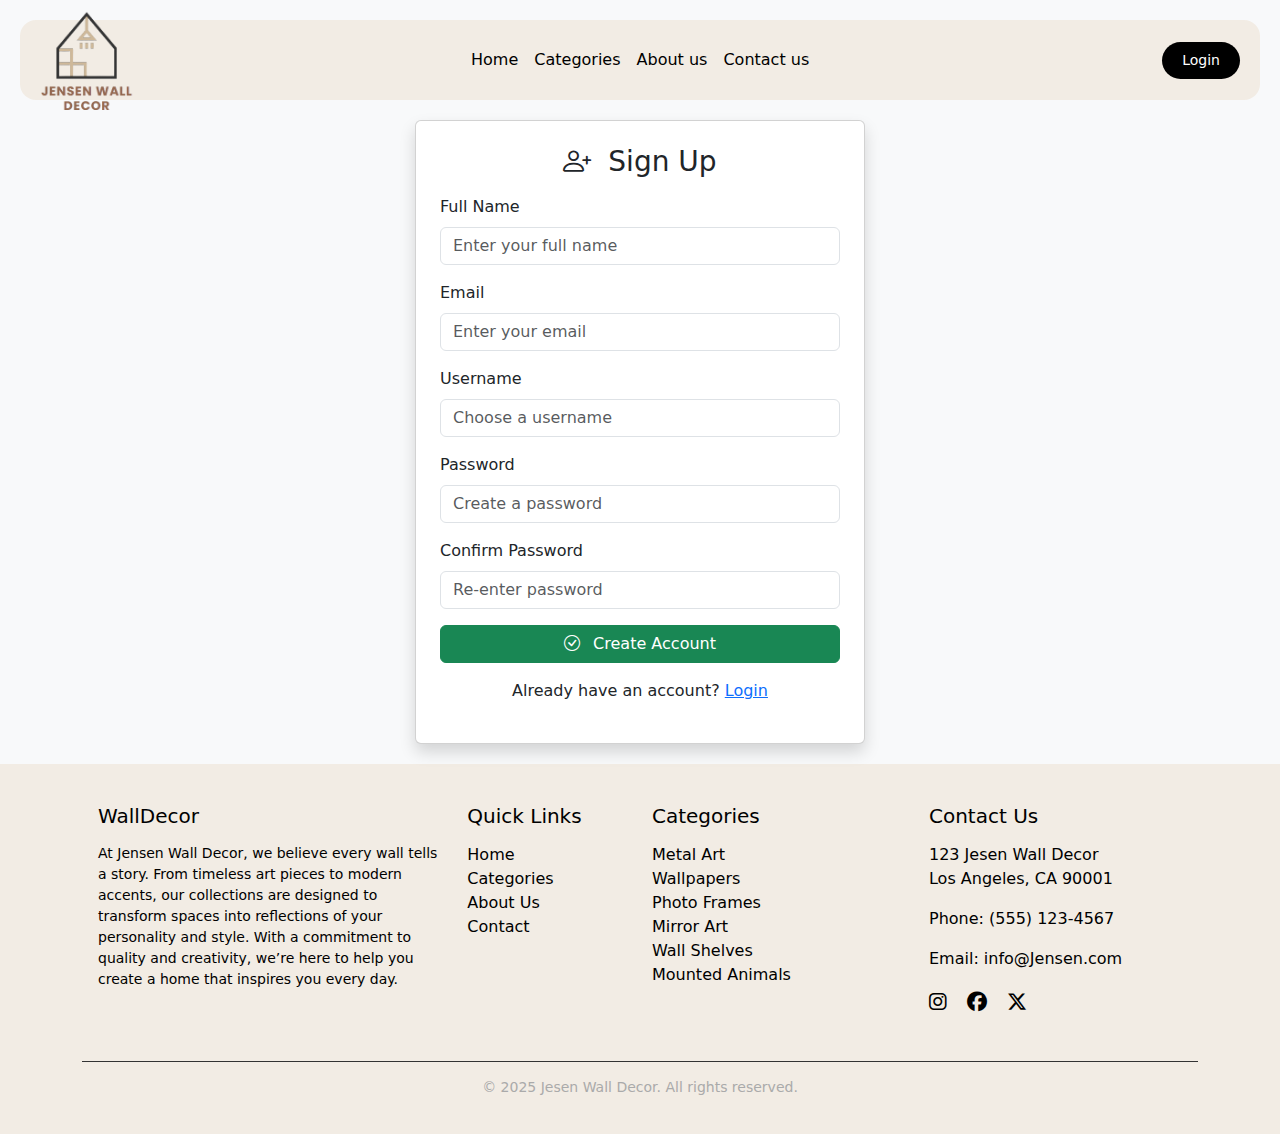
<file: with every thing/signup.html>
<!DOCTYPE html>
<html lang="en">
<head>
  <meta charset="UTF-8">
  <meta name="viewport" content="width=device-width, initial-scale=1.0">
  <title>Sign Up</title>
  <link href="https://cdn.jsdelivr.net/npm/bootstrap@5.3.8/dist/css/bootstrap.min.css" rel="stylesheet">
  <link href="https://cdn.jsdelivr.net/npm/bootstrap-icons@1.11.3/font/bootstrap-icons.css" rel="stylesheet">
  <link rel="stylesheet" href="https://cdnjs.cloudflare.com/ajax/libs/font-awesome/6.6.0/css/all.min.css"/>
  <style>
    /* Navbar */
    .navbar {
      background-color: #f2ece4;
      height: 80px;
      margin: 20px;
      border-radius: 16px;
      padding: 8px;
    }
    .logo { max-width: 200px; height: 100px; }
    .navbar-brand { font-weight: 500; font-size: 24px; color: #000; }
    .navbar-brand:hover { color: #fff; }
    .login-button {
      background-color: #000; color: #fff; font-size: 14px;
      border-radius: 50px; padding: 8px 20px; text-decoration: none;
    }
    .login-button:hover { background-color: white; color: #000; }
    .nav-link { color: #000; font-weight: 500; position: relative; }
    .nav-link:hover, .nav-link.active { color: lightblue; }

    /* Footer */
    footer { background-color: #f2ece4; color: black; padding: 40px 0 20px; margin-top: 20px; }
    footer h5 { color: black; margin-bottom: 15px; }
    footer a { color: black; text-decoration: none; }
    footer a:hover { color: grey; }
    .social-icons a { font-size: 20px; margin-right: 15px; color: black; transition: color 0.3s; }
    .social-icons a:hover { color: #0d6efd; }
    .footer-bottom { border-top: 1px solid #333; margin-top: 20px; padding-top: 15px; text-align: center; font-size: 14px; color: #aaa; }
  </style>
</head>
<body class="bg-light d-flex flex-column min-vh-100">

<!-- Navbar -->
<nav class="navbar navbar-expand-lg">
  <div class="container-fluid">
    <a class="navbar-brand me-auto" href=".html">
      <img src="./Asset/aaaaaaalogooooooo.PNG back.PNG" alt="Jensen Logo" class="logo">
    </a>
    <div class="offcanvas offcanvas-end" tabindex="-1" id="offcanvasNavbar">
      <div class="offcanvas-header">
        <h5 class="offcanvas-title">Menu</h5>
        <button type="button" class="btn-close" data-bs-dismiss="offcanvas"></button>
      </div>
      <div class="offcanvas-body">
        <ul class="navbar-nav justify-content-center flex-grow-1 pe-3">
          <li class="nav-item"><a class="nav-link" href=".html">Home</a></li>
          <li class="nav-item"><a class="nav-link" href="category.html">Categories</a></li>
          <li class="nav-item"><a class="nav-link" href="about.html">About us</a></li>
          <li class="nav-item"><a class="nav-link" href="form.html">Contact us</a></li>
        </ul>
      </div>
    </div>
    <a href="login.html" class="login-button">Login</a>
    <button class="navbar-toggler pe-0" type="button" data-bs-toggle="offcanvas" data-bs-target="#offcanvasNavbar">
      <span class="navbar-toggler-icon"></span>
    </button>
  </div>
</nav>

<!-- Sign Up Form -->
<main class="flex-fill d-flex align-items-center justify-content-center">
  <div class="card p-4 shadow w-100" style="max-width: 450px;">
    <h3 class="text-center mb-3"><i class="bi bi-person-plus me-2"></i> Sign Up</h3>
    <form>
      <div class="mb-3">
        <label class="form-label">Full Name</label>
        <input type="text" class="form-control" placeholder="Enter your full name">
      </div>
      <div class="mb-3">
        <label class="form-label">Email</label>
        <input type="email" class="form-control" placeholder="Enter your email">
      </div>
      <div class="mb-3">
        <label class="form-label">Username</label>
        <input type="text" class="form-control" placeholder="Choose a username">
      </div>
      <div class="mb-3">
        <label class="form-label">Password</label>
        <input type="password" class="form-control" placeholder="Create a password">
      </div>
      <div class="mb-3">
        <label class="form-label">Confirm Password</label>
        <input type="password" class="form-control" placeholder="Re-enter password">
      </div>
      <button type="submit" class="btn btn-success w-100">
        <i class="bi bi-check-circle me-2"></i> Create Account
      </button>
    </form>
    <p class="mt-3 text-center">Already have an account? <a href="login.html">Login</a></p>
  </div>
</main>

<!-- Footer -->
<footer>
  <div class="container">
    <div class="row px-3">
      <div class="col-md-4 mb-4">
        <h5>WallDecor</h5>
        <p style="font-size: 14px;">At Jensen Wall Decor, we believe every wall tells a story. From timeless art pieces to modern accents, our collections are designed to transform spaces into reflections of your personality and style. With a commitment to quality and creativity, we’re here to help you create a home that inspires you every day.</p>
      </div>
      <div class="col-md-2 mb-4">
        <h5>Quick Links</h5>
        <ul class="list-unstyled">
          <li><a href=".html">Home</a></li>
          <li><a href="category.html">Categories</a></li>
          <li><a href="about.html">About Us</a></li>
          <li><a href="form.html">Contact</a></li>
        </ul>
      </div>
      <div class="col-md-3 mb-4">
        <h5>Categories</h5>
        <ul class="list-unstyled">
          <li><a href="category.html#metal">Metal Art</a></li>
          <li><a href="category.html#wallpaper">Wallpapers</a></li>
          <li><a href="category.html#photo">Photo Frames</a></li>
          <li><a href="category.html#mirror">Mirror Art</a></li>
          <li><a href="category.html#shelves">Wall Shelves</a></li>
          <li><a href="category.html#animals">Mounted Animals</a></li>
        </ul>
      </div>
      <div class="col-md-3 mb-4">
        <h5>Contact Us</h5>
        <p>123 Jesen Wall Decor<br>Los Angeles, CA 90001</p>
        <p>Phone: (555) 123-4567</p>
        <p>Email: info@Jensen.com</p>
        <div class="social-icons mt-3">
          <a href="#"><i class="fab fa-instagram"></i></a>
          <a href="#"><i class="fab fa-facebook"></i></a>
          <a href="#"><i class="fab fa-x-twitter"></i></a>
        </div>
      </div>
    </div>
    <div class="footer-bottom">
      <p>© 2025 Jesen Wall Decor. All rights reserved.</p>
    </div>
  </div>
</footer>

<script src="https://cdn.jsdelivr.net/npm/bootstrap@5.3.8/dist/js/bootstrap.bundle.min.js"></script>
</body>
</html>
</file>
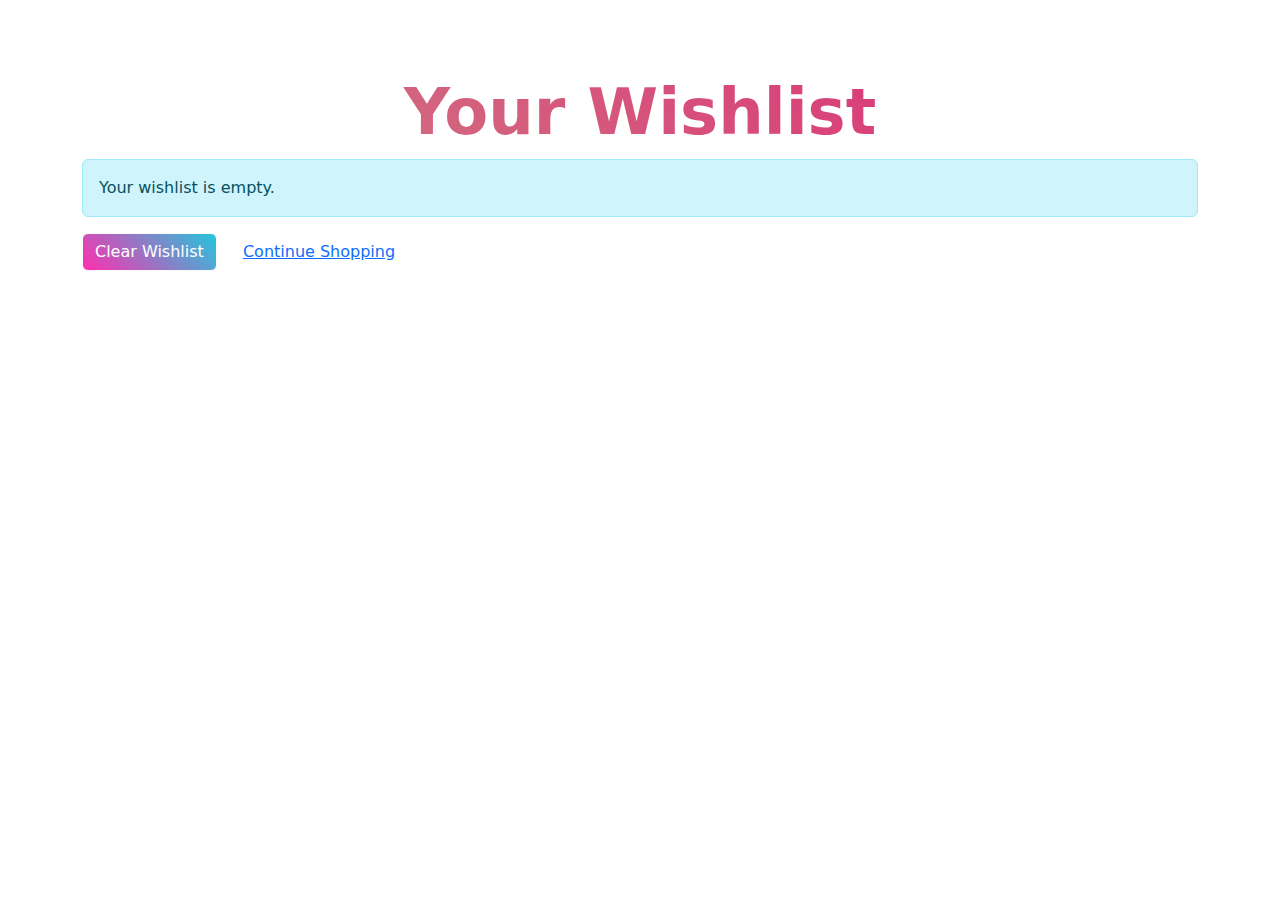
<file: with every thing/wishlist.html>
<!doctype html>
<html>
<head>
  <meta charset="utf-8">
  <title>Wishlist — Jensen Wall Decor</title>
  <link href="https://cdn.jsdelivr.net/npm/bootstrap@5.3.3/dist/css/bootstrap.min.css" rel="stylesheet">
</head>
<style>
  #clearWish{
      background: linear-gradient(45deg, hsl(323, 100%, 59%), #24c6dc);
      color: white;
  }
  h1{
   text-align: center;
      font-weight: 700;
      font-size: 4rem;
      margin-top: 50px;
      background: linear-gradient(45deg, hwb(0 51% 19%), #dd2476 );
      -webkit-background-clip: text;
      -webkit-text-fill-color: transparent;
  }
</style>
<body>
  <div class="container py-4">
    <h1>Your Wishlist</h1>
    <div id="wishArea"></div>
    <div class="mt-3">
      <button id="clearWish" class="btn btn-outline-light">Clear Wishlist</button>
      <a href="category.html" class="btn btn-link ms-2">Continue Shopping</a>
    </div>
  </div>

  <script>
    function safeParse(key){ try { return JSON.parse(localStorage.getItem(key)) || []; } catch(e){ return []; } }

    function renderWish() {
      const items = safeParse('jensen_wishlist');
      const area = document.getElementById('wishArea');
      if (!items.length) { area.innerHTML = '<div class="alert alert-info">Your wishlist is empty.</div>'; return; }
      let html = '<ul class="list-group">';
      items.forEach(it => {
        html += '<li class="list-group-item d-flex justify-content-between align-items-center">' +
                '<div><strong>' + (it.title||'') + '</strong><br><small>' + (it.brand||'') + '</small></div>' +
                '<span>' + (it.price||'') + '</span></li>';
      });
      html += '</ul>';
      area.innerHTML = html;
    }

    document.getElementById('clearWish').addEventListener('click', function(){
      if (!confirm('Clear wishlist?')) return;
      localStorage.removeItem('jensen_wishlist'); renderWish();
    });

    renderWish();
  </script>
</body>
</html>
</file>
<file: with every thing/about.css>
body {
      font-family: "Segoe UI", sans-serif;
      background-color: #fafafa;
    }
     header {
  text-align: center;
  padding: 10px 0;

}

.logo {
  max-width: 200px; /* or any width you want */
  height: 100px;
 }
    .hero-section {
      padding: 100px 20px;
      background: linear-gradient(135deg, #ffffff, #eef3ff, #dde7ff);
      border-bottom: 3px solid #dce3f5;
    }
    .hero-text h1 {
      font-weight: 800;
      font-size: 3.2rem;
      color: #1f2d3d;
      transition: color 0.4s ease;
      line-height: 1.3;
    }
    .hero-text h1:hover {
      color: #0d6efd;
    }
    .hero-text p {
      color: #444;
      font-size: 1.2rem;
      margin-top: 20px;
      line-height: 1.8;
      text-align: justify;
    }
    .highlight {
      color: #0d6efd;
      font-weight: 600;
    }
    .hero-btn {
      margin-top: 30px;
      font-size: 1.15rem;
      font-weight: 600;
      padding: 12px 32px;
      border-radius: 8px;
      background: linear-gradient(90deg, #0d6efd, #3b82f6);
      border: none;
      box-shadow: 0 4px 12px rgba(13, 110, 253, 0.4);
      transition: all 0.3s ease;
      color: #fff;
    }
    .hero-btn:hover {
      transform: scale(1.08);
      background: linear-gradient(90deg, #084298, #2563eb);
    }
    .hero-img img {
      max-width: 100%;
      border-radius: 20px;
      box-shadow: 0 12px 30px rgba(0,0,0,0.18);
      transition: transform 0.6s ease;
    }
    .hero-img img:hover {
      transform: scale(1.05);
    }
    .carousel-caption h5 {
  font-size: clamp(1.0rem, 2.5vw, 2.2rem) !important;
  font-weight: bold;
}

.carousel-caption p {
  font-size: clamp(0.8rem, 1.5vw, 1.2rem  ) !important; 
}
.customer-centric{
  font-size: clamp(1.0rem, 2.5vw, 2.2rem) !important;
}

    .values-section {
      padding: 80px 20px;
      background: #fff;
    }
    .values-section h2 {
      font-weight: 700;
      font-size: 2.5rem;
      margin-bottom: 40px;
      text-align: center;
      color: #1f2d3d;
    }
    .value-card {
      background: #f8faff;
      border-radius: 12px;
      padding: 30px 20px;
      text-align: center;
      transition: all 0.4s ease;
      box-shadow: 0 6px 18px rgba(0,0,0,0.08);
    }
    .value-card:hover {
      transform: translateY(-10px);
      background: linear-gradient(135deg, #eef3ff, #dbe8ff);
    }
    .value-card i {
      font-size: 2.5rem;
      color: #0d6efd;
      margin-bottom: 20px;
    }
    .value-card h4 {
      font-size: 1.4rem;
      font-weight: 600;
      margin-bottom: 15px;
      color: #1f2d3d;
    }
    .value-card p {
      font-size: 1rem;
      color: #555;
    }
    .customer-centric {
      margin-top: 50px;
      text-align: center;
      font-size: 1.2rem;
      font-weight: 600;
      color: #0d6efd;
    }

    .products-section {
      padding: 80px 20px;
      background: linear-gradient(135deg, #eef3ff, #ffffff, #f8faff);
    }
    .products-section h2 {
      font-weight: 700;
      font-size: 2.5rem;
      margin-bottom: 40px;
      text-align: center;
      color: #1f2d3d;
    }
    .product-card {
      background: #fff;
      border-radius: 12px;
      padding: 25px 20px;
      text-align: center;
      box-shadow: 0 6px 20px rgba(0,0,0,0.08);
      transition: all 0.4s ease;
    }
    .product-card:hover {
      transform: translateY(-12px);
      background: linear-gradient(135deg, #f8faff, #e7eeff);
    }
    .product-card i {
      font-size: 2.3rem;
      color: #2563eb;
      margin-bottom: 15px;
    }
    .product-card h5 {
      font-weight: 600;
      font-size: 1.3rem;
      margin-bottom: 10px;
      color: #1f2d3d;
    }
    .product-card p {
      font-size: 1rem;
      color: #555;
    }


    .usp-section {
      padding: 80px 20px;
      background: #fff;
    }
    .usp-section h2 {
      font-weight: 700;
      font-size: 2.5rem;
      margin-bottom: 40px;
      text-align: center;
      color: #1f2d3d;
    }
    .usp-card {
      background: #f8faff;
      border-radius: 12px;
      padding: 25px 20px;
      text-align: center;
      box-shadow: 0 6px 20px rgba(0,0,0,0.08);
      transition: all 0.4s ease;
    }
    .usp-card:hover {
      transform: translateY(-12px);
      background: linear-gradient(135deg, #eef3ff, #e7eeff);
    }
    .usp-card i {
      font-size: 2.3rem;
      color: #0d6efd;
      margin-bottom: 15px;
    }
    .usp-card h5 {
      font-weight: 600;
      font-size: 1.3rem;
      margin-bottom: 10px;
      color: #1f2d3d;
    }
    .usp-card p {
      font-size: 1rem;
      color: #555;
    }

    footer {
      background: #1f2d3d;
      color: #eee;
      padding: 20px 0;
      text-align: center;
      margin-top: 50px;
    }
    .carousel-item img {
  
  object-fit: cover;
}

.carousel-caption {
  background: rgba(0,0,0,0.55);
  border-radius: 12px;
  padding: 20px;
}

.carousel-caption h5 {
  font-size: 1.8rem;
  font-weight: 700;
}

.carousel-caption p {
  font-size: 1rem;
}

.hero-btn {
  margin: 30px auto;
  display: block;
  font-size: 1.15rem;
  font-weight: 600;
  padding: 12px 32px;
  border-radius: 8px;
  background: linear-gradient(90deg, #0d6efd, #3b82f6);
  border: none;
  box-shadow: 0 4px 12px rgba(13, 110, 253, 0.4);
  color: #fff;
  transition: all 0.3s ease;
}

.hero-btn:hover {
  transform: scale(1.08);
  background: linear-gradient(90deg, #084298, #2563eb);
}
.team-section {
  padding: 80px 20px;
  background: linear-gradient(135deg, #f8faff, #ffffff, #eef3ff);
}
.team-section h2 {
  font-weight: 700;
  font-size: 2.5rem;
  margin-bottom: 20px;
  text-align: center;
  color: #1f2d3d;
}
.team-intro {
  text-align: center;
  font-size: 1.2rem;
  margin-bottom: 50px;
  color: #444;
}
.team-card {
  background: #fff;
  border-radius: 15px;
  padding: 25px 20px;
  text-align: center;
  box-shadow: 0 6px 20px rgba(0,0,0,0.08);
  transition: all 0.4s ease;
}
.team-card:hover {
  transform: translateY(-10px);
  background: linear-gradient(135deg, #eef3ff, #f8faff);
}
.team-card img {
  width: 120px;
  height: 120px;
  object-fit: cover;
  border: 4px solid #0d6efd;
}
.team-card h5 {
  font-weight: 600;
  margin-top: 15px;
  font-size: 1.3rem;
}
.team-card .role {
  font-size: 1rem;
  font-weight: 500;
  color: #0d6efd;
}
.team-card .desc {
  font-size: 0.95rem;
  color: #555;
  margin-top: 10px;
}
 .achievements-section {
    background: linear-gradient(135deg, #f8faff, #eef3ff);
  }

  .achievement-card {
    border-radius: 16px;
    background: #fff;
    transition: all 0.4s ease;
  }

  .achievement-card:hover {
    transform: translateY(-12px) scale(1.05);
    box-shadow: 0 12px 25px rgba(0,0,0,0.15);
    background: linear-gradient(135deg, #ffffff, #f0f6ff);
  }

  .achievement-card i {
    transition:  0.4s ease, color 0.3s ease;
  }

  .achievement-card:hover i {
    
    color: #0d6efd;
  } 
.sustainability-section .card {
  transition: transform 0.3s ease, box-shadow 0.3s ease;
  border-radius: 12px;
}
.sustainability-section .card:hover {
  transform: translateY(-8px);
  box-shadow: 0 8px 20px rgba(0, 0, 0, 0.1);
  background: linear-gradient(135deg, #ffffff, #f0f6ff);
}

.testimonial-card {
  transition: all 0.3s ease;
  border: none;
  border-radius: 15px;
}

.testimonial-card:hover {
  transform: translateY(-10px);
  box-shadow: 0 8px 25px rgba(0, 0, 0, 0.15);
  background: linear-gradient(135deg, #a7a5fd, #f0f6ff);
}


#cta {
  background: linear-gradient(135deg, #74c9f0, #1422df);
  border-radius: 12px;
 
}

#cta .btn {
  transition: transform 0.25s ease, box-shadow 0.25s ease;
}
#cta .btn:hover {
  transform: translateY(-4px);
  box-shadow: 0 8px 22px rgba(0,0,0,0.15);
}

    footer {
        background-color: #f2ece4;
        color: black;
        padding: 40px 0 20px;
        margin-top: 0;

    }

    footer h5 {
        color: black;
        margin-bottom: 15px;
    }

    footer a {
        color: black;
        text-decoration: none;
    }

    footer a:hover {
        color: grey;
    }

    .social-icons a {
        font-size: 20px;
        margin-right: 15px;
        color: black;
        transition: color 0.3s;
    }


    .social-icons a:hover {
        color: #0d6efd;
    }

    .footer-bottom {
        border-top: 1px solid #333;
        margin-top: 20px;
        padding-top: 15px;
        text-align: center;
        font-size: 14px;
        color: #aaa;
    }
    .navbar {
        background-color: #f2ece4;
        height: 80px;
        margin: 20px;
        border-radius: 16px;
        padding: 8px;
    }

    .navbar-brand {
        font-weight: 500;
        font-size: 24px;
        color: #000;
        transition: 0.3s color;
    }

    .login-button {
        background-color: #000;
        color: #fff;
        font-size: 14px;
        border-radius: 50px;
        padding: 8px 20px;
        text-decoration: none;
        transition: 0.3s background-color;
    }

    .navbar-brand:hover {

        color: #fff;
    }

    .login-button:hover {
        background-color: white;
        color: #000;

    }

    .navbar-toggler {
        border: none;
        font-size: 20px;
    }

    .navbar-toggler:focus,
    .btn-close:focus {
        box-shadow: none;
        outline: none;
    }

    .nav-link {
        color: #000;
        font-weight: 500;
        position: relative;
    }

    .nav-link:hover,
    .nav-link.active {
        color: lightblue;
    }

    .dropdown-menu a {
        text-decoration: none;
        color: #000000;
    }

    .dropdown-menu a .d-flex {
        transition: all 0.5s;
    }

    .dropdown-menu .col-sm-6:nth-child(1) a:hover .d-flex {
        background-color: var(--bs-warning-bg-subtle);
    }

    .dropdown-menu .col-sm-6:nth-child(2) a:hover .d-flex {
        background-color: var(--bs-danger-bg-subtle);
    }

    .dropdown-menu .col-sm-6:nth-child(3) a:hover .d-flex {
        background-color: var(--bs-success-bg-subtle);
    }

    .dropdown-menu .col-sm-6:nth-child(4) a:hover .d-flex {
        background-color: var(--bs-secondary-bg-subtle);
    }

    .dropdown-menu .col-sm-6:nth-child(5) a:hover .d-flex {
        background-color: var(--bs-tertiary-bg);
    }

    .dropdown-menu .col-sm-6:nth-child(6) a:hover .d-flex {
        background-color: var(--bs-info-bg-subtle);
    }

    @media only screen and (min-width: 992px) {
        .dropdown-menu {
            width: 55vw;
        }

        .dropdown:hover .dropdown-menu {
            display: flex;
        }

        .dropdown-menu.show {
            display: flex;
        }
    }


    @media (min-width: 991px) {
        .nav-link::before {
            content: "";
            position: absolute;
            bottom: 0;
            left: 50%;
            transform: translateX(-50%);
            width: 0;
            height: 2px;
            background-color: #000;
            visibility: hidden;
            transition: 0.3s ease-in-out;
        }

        .nav-link:hover::before,
        .nav-link.active::before {
            width: 100%;
            visibility: visible;
        }

    }
</file>
